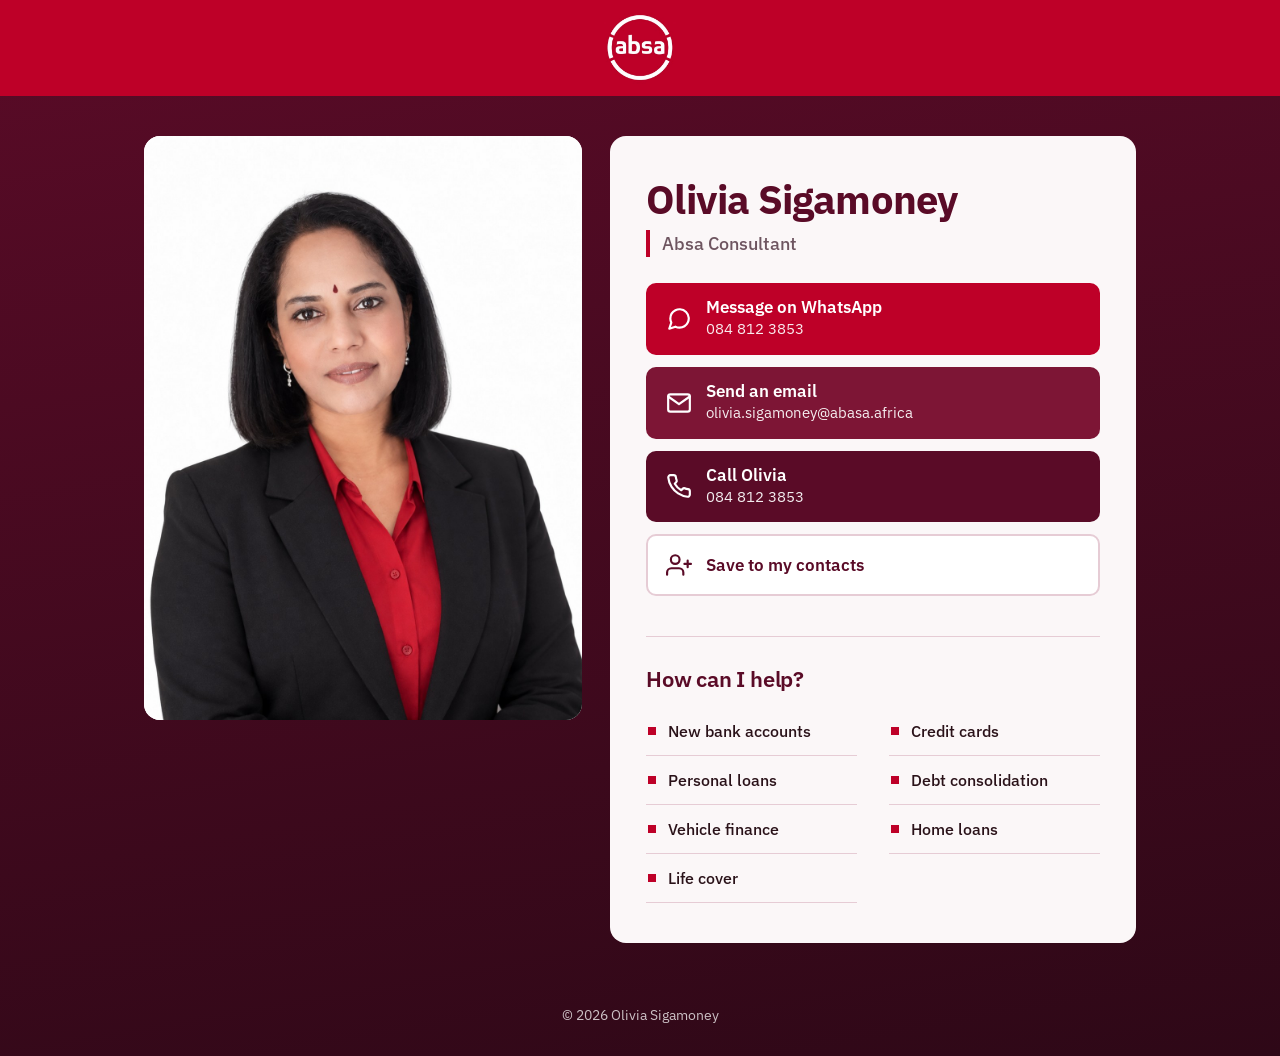
<file: index.html>
<!DOCTYPE html>
<html lang="en">
<head>
  <meta charset="UTF-8" />
  <meta name="viewport" content="width=device-width, initial-scale=1" />
  <title>Olivia Sigamoney | Absa Consultant</title>
  <meta name="description" content="Contact Olivia Sigamoney, an Absa consultant, for bank accounts, credit cards, loans, vehicle finance, home loans and life cover." />
  <meta name="theme-color" content="#BE0028" />
  <meta property="og:title" content="Olivia Sigamoney | Absa Consultant" />
  <meta property="og:description" content="Message or call Olivia for bank accounts, credit cards, loans, vehicle finance, home loans and life cover." />

  <link rel="preconnect" href="https://fonts.googleapis.com" />
  <link rel="preconnect" href="https://fonts.gstatic.com" crossorigin />
  <link href="https://fonts.googleapis.com/css2?family=IBM+Plex+Sans:wght@400;500;600;700&display=swap" rel="stylesheet" />
  <link rel="stylesheet" href="style.css" />
</head>
<body>

  <header class="topbar">
    <img src="images/absa-logo.png" alt="Absa logo" width="72" height="72" />
  </header>

  <main class="page">

    <!-- Big portrait -->
    <div class="portrait">
      <img
        src="images/olivia-sigamoney.jpg"
        alt="Portrait of Olivia Sigamoney"
        width="1086"
        height="1448"
      />
    </div>

    <!-- Details -->
    <div class="details">
      <h1>Olivia Sigamoney</h1>
      <p class="role">Absa Consultant</p>

      <!-- Contact buttons -->
      <nav class="actions" aria-label="Contact Olivia">
        <a class="btn btn-whatsapp"
           href="https://wa.me/27848123853?text=Hi%20Olivia%2C%20I%20found%20your%20contact%20page%20and%20I%27d%20like%20some%20help."
           target="_blank" rel="noopener">
          <svg viewBox="0 0 24 24" aria-hidden="true"><path d="M21 11.5a8.38 8.38 0 0 1-.9 3.8 8.5 8.5 0 0 1-7.6 4.7 8.38 8.38 0 0 1-3.8-.9L3 21l1.9-5.7a8.38 8.38 0 0 1-.9-3.8 8.5 8.5 0 0 1 4.7-7.6 8.38 8.38 0 0 1 3.8-.9h.5a8.48 8.48 0 0 1 8 8v.5z"/></svg>
          <span class="btn-text"><strong>Message on WhatsApp</strong><small>084 812 3853</small></span>
        </a>

        <a class="btn btn-email" href="mailto:olivia.sigamoney@abasa.africa">
          <svg viewBox="0 0 24 24" aria-hidden="true"><path d="M4 4h16c1.1 0 2 .9 2 2v12c0 1.1-.9 2-2 2H4c-1.1 0-2-.9-2-2V6c0-1.1.9-2 2-2z"/><polyline points="22,6 12,13 2,6"/></svg>
          <span class="btn-text"><strong>Send an email</strong><small>olivia.sigamoney@abasa.africa</small></span>
        </a>

        <a class="btn btn-call" href="tel:+27848123853">
          <svg viewBox="0 0 24 24" aria-hidden="true"><path d="M22 16.92v3a2 2 0 0 1-2.18 2 19.79 19.79 0 0 1-8.63-3.07 19.5 19.5 0 0 1-6-6 19.79 19.79 0 0 1-3.07-8.67A2 2 0 0 1 4.11 2h3a2 2 0 0 1 2 1.72c.13.96.36 1.9.7 2.81a2 2 0 0 1-.45 2.11L8.09 9.91a16 16 0 0 0 6 6l1.27-1.27a2 2 0 0 1 2.11-.45c.91.34 1.85.57 2.81.7A2 2 0 0 1 22 16.92z"/></svg>
          <span class="btn-text"><strong>Call Olivia</strong><small>084 812 3853</small></span>
        </a>

        <a class="btn btn-save" href="olivia-sigamoney.vcf" download="Olivia-Sigamoney.vcf">
          <svg viewBox="0 0 24 24" aria-hidden="true"><path d="M16 21v-2a4 4 0 0 0-4-4H5a4 4 0 0 0-4 4v2"/><circle cx="8.5" cy="7" r="4"/><line x1="20" y1="8" x2="20" y2="14"/><line x1="23" y1="11" x2="17" y2="11"/></svg>
          <span class="btn-text"><strong>Save to my contacts</strong></span>
        </a>
      </nav>

      <!-- Services -->
      <section class="services" aria-labelledby="services-title">
        <h2 id="services-title">How can I help?</h2>
        <ul>
          <li>New bank accounts</li>
          <li>Credit cards</li>
          <li>Personal loans</li>
          <li>Debt consolidation</li>
          <li>Vehicle finance</li>
          <li>Home loans</li>
          <li>Life cover</li>
        </ul>
      </section>
    </div>
  </main>

  <footer class="footer">
    <p>&copy; 2026 Olivia Sigamoney</p>
  </footer>

</body>
</html>
</file>
<file: style.css>
/* ---------- Colours (change them here and the whole site updates) ---------- */
:root {
  --absa-red: #BE0028;      /* exact colour of the Absa logo background */
  --burgundy: #5A0B27;
  --burgundy-deep: #2E0817;
  --wine: #7D1535;
  --rose-soft: #F5E8EC;
  --rose-line: #E6CCD5;
  --page: #FBF7F8;
  --ink: #2A1219;
  --muted: #6E5560;

  --font: "IBM Plex Sans", "Segoe UI", system-ui, -apple-system, Roboto, Arial, sans-serif;
}

*, *::before, *::after { box-sizing: border-box; }

html {
  -webkit-text-size-adjust: 100%;
  background: var(--burgundy-deep);
}

body {
  margin: 0;
  min-height: 100vh;
  font-family: var(--font);
  font-size: 1rem;
  line-height: 1.5;
  color: var(--ink);
  background: linear-gradient(170deg, var(--burgundy) 0%, var(--burgundy-deep) 100%);
}

/* ---------- Top bar with logo ---------- */
.topbar {
  background: var(--absa-red);
  display: flex;
  justify-content: center;
  padding: 12px 0;
}
.topbar img {
  display: block;
  width: 72px;
  height: 72px;
}

/* ---------- Layout (phone first) ---------- */
.page {
  max-width: 1040px;
  margin: 0 auto;
}

.portrait { background: #fff; }
.portrait img {
  display: block;
  width: 100%;
  height: auto;
  aspect-ratio: 3 / 4;
  object-fit: cover;
  object-position: center top;
}

.details {
  position: relative;
  margin-top: -24px;                 /* sheet slides up over the bottom of the photo */
  padding: 32px 20px 40px;
  background: var(--page);
  border-radius: 24px 24px 0 0;
}

/* ---------- Name ---------- */
h1 {
  margin: 0;
  font-weight: 700;
  font-size: clamp(1.9rem, 7.5vw, 2.5rem);
  line-height: 1.15;
  letter-spacing: -0.02em;
  color: var(--burgundy);
}
.role {
  margin: 8px 0 26px;
  padding-left: 12px;
  border-left: 4px solid var(--absa-red);
  font-size: 1.125rem;
  font-weight: 500;
  color: var(--muted);
}

/* ---------- Buttons ---------- */
.actions {
  display: grid;
  gap: 12px;
}

.btn {
  display: flex;
  align-items: center;
  gap: 14px;
  min-height: 62px;
  padding: 12px 18px;
  border-radius: 10px;
  border: 2px solid transparent;
  text-decoration: none;
  color: #fff;
  transition: filter 0.12s ease;
}
.btn:hover { filter: brightness(1.12); }
.btn:active { filter: brightness(0.95); }

.btn svg {
  flex: none;
  width: 26px;
  height: 26px;
  fill: none;
  stroke: currentColor;
  stroke-width: 2;
  stroke-linecap: round;
  stroke-linejoin: round;
}
.btn-text { display: flex; flex-direction: column; min-width: 0; }
.btn-text strong { font-size: 1.0625rem; font-weight: 600; line-height: 1.25; }
.btn-text small { font-size: 0.9375rem; font-weight: 400; opacity: 0.92; overflow-wrap: anywhere; }

.btn-whatsapp { background: var(--absa-red); }
.btn-email    { background: var(--wine); }
.btn-call     { background: var(--burgundy); }
.btn-save {
  background: #fff;
  color: var(--burgundy);
  border-color: var(--rose-line);
}
.btn-save:hover { filter: none; background: var(--rose-soft); }

:focus-visible {
  outline: 3px solid #E8A200;
  outline-offset: 3px;
}

/* ---------- Services ---------- */
.services {
  margin-top: 40px;
  padding-top: 28px;
  border-top: 1px solid var(--rose-line);
}
h2 {
  margin: 0 0 14px;
  font-weight: 600;
  font-size: 1.375rem;
  line-height: 1.25;
  letter-spacing: -0.01em;
  color: var(--burgundy);
}
.services ul {
  display: grid;
  gap: 0;
  margin: 0;
  padding: 0;
  list-style: none;
}
.services li {
  position: relative;
  padding: 12px 0 12px 22px;
  border-bottom: 1px solid var(--rose-line);
  font-weight: 500;
  color: var(--ink);
}
.services li::before {
  content: "";
  position: absolute;
  left: 2px;
  top: 50%;
  width: 8px;
  height: 8px;
  margin-top: -4px;
  background: var(--absa-red);
}

/* ---------- Footer ---------- */
.footer {
  padding: 22px 20px 30px;
  text-align: center;
  color: rgba(255, 255, 255, 0.75);
  font-size: 0.875rem;
  background: var(--burgundy-deep);
}
.footer p { margin: 0; }

/* ---------- Bigger screens: photo left, details right ---------- */
@media (min-width: 900px) {
  .page {
    display: grid;
    grid-template-columns: 5fr 6fr;
    gap: 28px;
    align-items: start;
    padding: 40px 24px;
  }
  .portrait {
    position: sticky;
    top: 24px;
    border-radius: 16px;
    overflow: hidden;
  }
  .details {
    margin-top: 0;
    padding: 40px 36px;
    border-radius: 16px;
  }
  .services ul { grid-template-columns: 1fr 1fr; column-gap: 32px; }
  .footer { background: transparent; }
}
</file>
